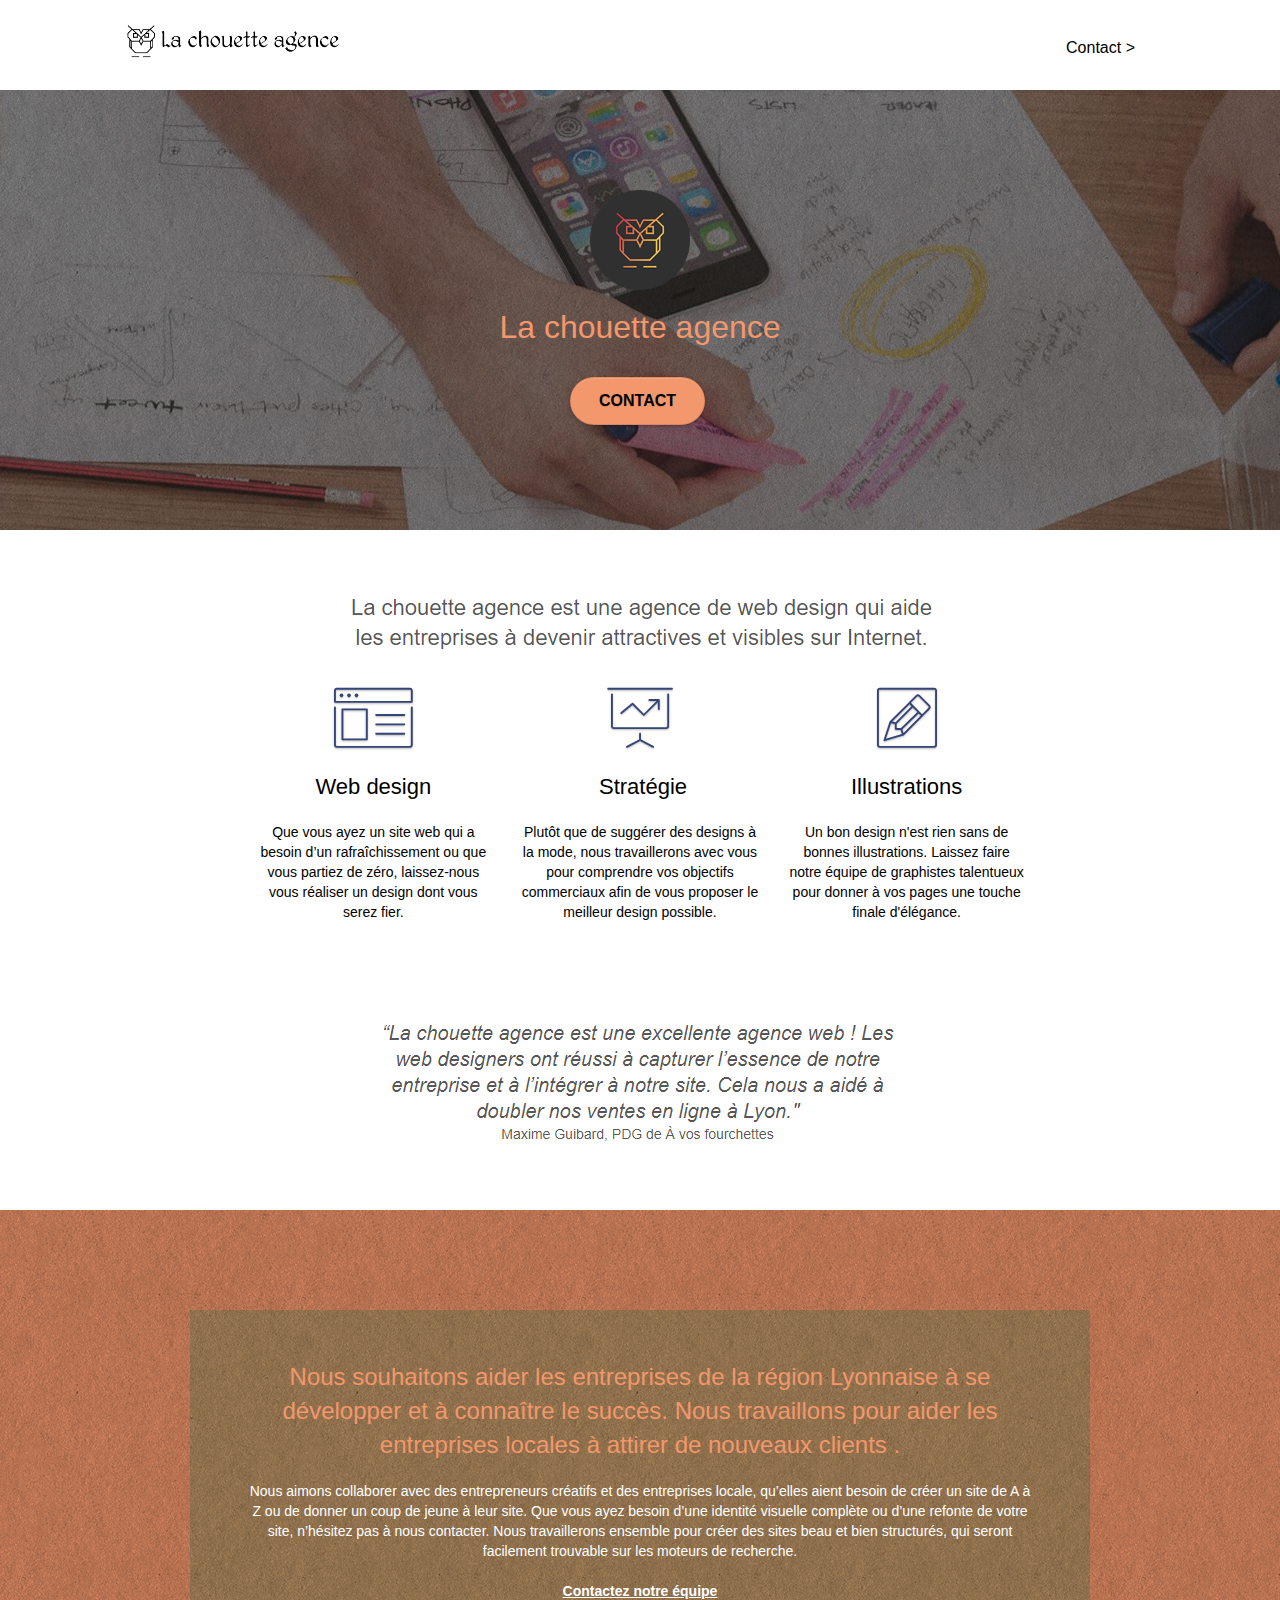
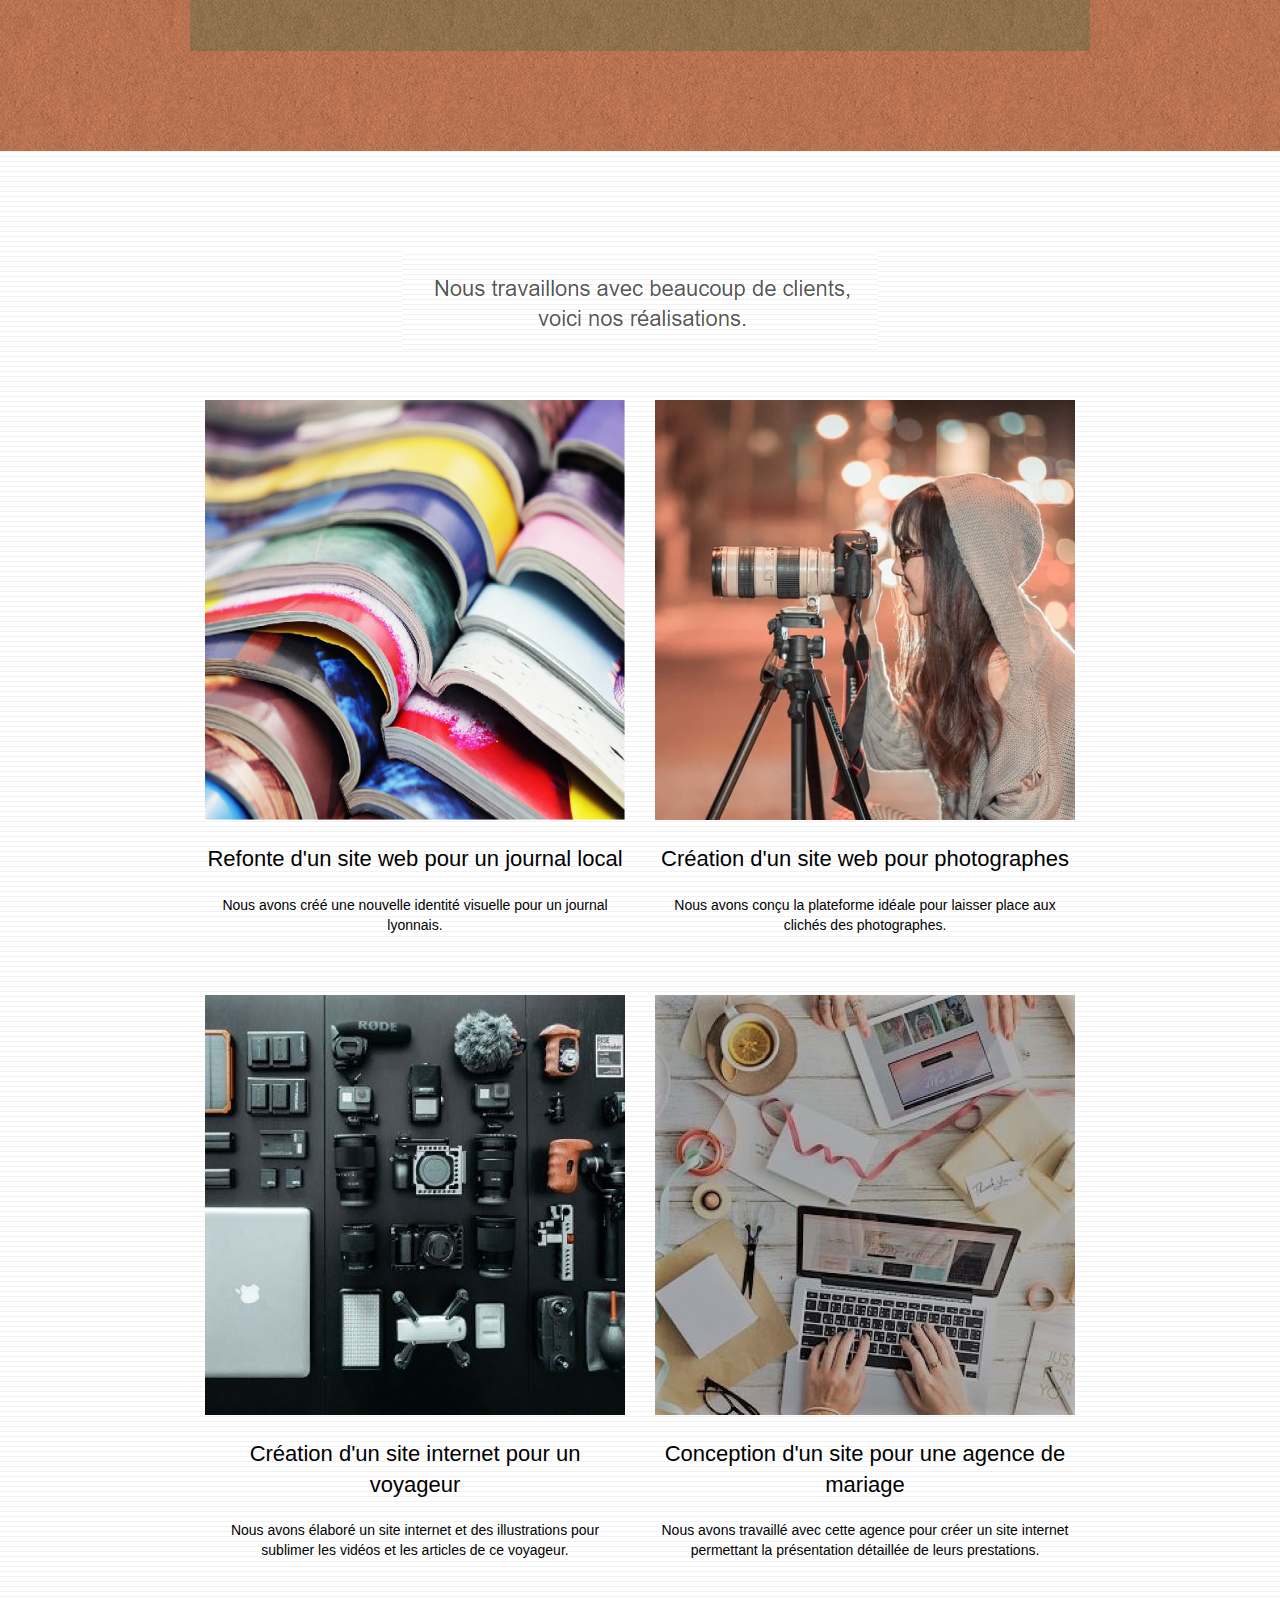
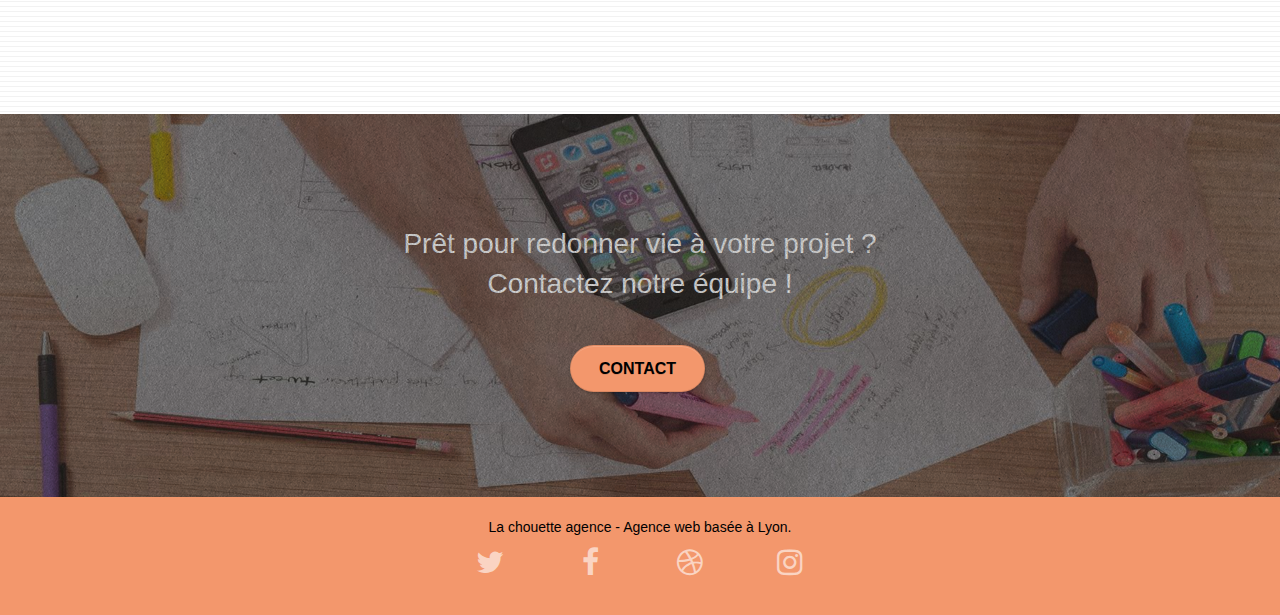
<file: index.html>
<!doctype html>
<html lang="fr">
<head>
    <meta charset="utf-8">
    <meta name="description" content="Agence web design à Lyon : lors de la création d’un site internet d’une entreprise, il est nécessaire de se faire accompagner par une agence webdesign. Si vous souhaitez développer votre activité, faîtes appel à des experts : Entreprise de web design implanté sur la région lyonnaise depuis 2010, nous accompagnons nos clients de A à Z pour leur projet.">
    <meta name="viewport" content="width=device-width, initial-scale=1.0, viewport-fit=cover">
    
	<link rel="shortcut icon" type="image/png" href="favicon.jpg">
	<link rel="stylesheet" href="https://maxcdn.bootstrapcdn.com/bootstrap/3.3.7/css/bootstrap.min.css" integrity="sha384-BVYiiSIFeK1dGmJRAkycuHAHRg32OmUcww7on3RYdg4Va+PmSTsz/K68vbdEjh4u" crossorigin="anonymous">
	<link rel="stylesheet" type="text/css" href="./css/bootstrap.min.css">
	<link rel="stylesheet" type="text/css" href="style.min.css">
	<link rel="stylesheet" type="text/css" href="./css/font-awesome.min.css">
	<link rel="stylesheet" type="text/css" href="./css/et-line.min.css">

    <title>La chouette agence - Accueil</title>
    
<!-- Analytics -->
<!-- Analytics END -->

</head>
<body>
<!-- Principal conteneur -->
<div class="page-container">
    
<!-- bloc-0 -->
<header class="bloc bgc-white l-bloc " id="bloc-0">
	<div class="container bloc-sm">

		<nav class="navbar row">
			<div class="navbar-header">
				<img tabindex="0" src="img/la-chouette-agence.png" alt="Logo n°1 entreprise la chouette agence" height="40" />
				<button id="nav-toggle" type="button" class="ui-navbar-toggle navbar-toggle" data-toggle="collapse" data-target=".navbar-1">
					<span class="sr-only">Toggle navigation</span><span class="icon-bar"></span><span class="icon-bar"></span><span class="icon-bar"></span>
				</button>
			</div>
			<div class="collapse navbar-collapse navbar-1 special-dropdown-nav">
				<ul class="site-navigation nav navbar-nav">
					<li>
						<a href="contact.html">Contact &gt;</a>
					</li>
				</ul>
			</div>
		</nav>
	</div>
</header>
<!-- bloc-0 END -->

<!-- bloc-1-presentation -->
<div class="bloc bgc-dark-slate-blue bg-banniere d-bloc bg-t-edge bloc-bg-texture texture-paper b-parallax" id="bloc-1-hero">
	<div class="container bloc-lg">
		<div class="row tight-width-whitespace">
			<div class="col-sm-12">
				<img src="img/logo.png" class="center-block image-resize-mode" width="100" alt="Logo n°2 entreprise la chouette agence" />
				<h1 class="text-center hero-bloc-text tc-white ">
					La chouette agence
				</h1>
				<div class="text-center">
					<a href="contact.html" class="btn btn-lg btn-clean btn-rd cta-hero btn-atomic-tangerine" id="cta-hero">Contact</a>
				</div>
			</div>
		</div>
	</div>
</div>
<!-- bloc-1-presentation END -->

<!-- bloc-2-services -->
<div class="bloc bgc-white l-bloc" id="bloc-2-services">
	<div class="container bloc-md">
		<div class="row">
			<div class="col-sm-12 text-center">
				<img alt="La chouette agence est une agence de web design qui aide les entreprises à devenir attractives" src="img/title.png" />
			</div>
		</div>
		<div class="row voffset-lg med-width-whitespace">
			<div class="col-sm-4">
				<div class="text-center">
					<span class="et-icon-browser sm-shadow icon-dark-slate-blue icons icon-lg"></span>
				</div>
				<h2 class="mg-md text-center">
					Web design
				</h2>
				<p class="text-center ">
					Que vous ayez un site web qui a besoin d&rsquo;un rafraîchissement ou que vous partiez de zéro, laissez-nous vous réaliser un design dont vous serez fier.
				</p>
			</div>
			<div class="col-sm-4">
				<div class="text-center">
					<span class="et-icon-presentation sm-shadow icon-dark-slate-blue icons icon-lg"></span>
				</div>
				<h2 class="mg-md text-center">
					&nbsp;Stratégie
				</h2>
				<p class="text-center ">
					Plutôt que de suggérer des designs à la mode, nous travaillerons avec vous pour comprendre vos objectifs commerciaux afin de vous proposer le meilleur design possible.<br>
				</p>
			</div>
			<div class="col-sm-4">
				<div class="text-center">
					<span class="et-icon-edit sm-shadow icon-dark-slate-blue icons icon-lg"></span>
				</div>
				<h2 class="mg-md text-center">
					Illustrations
				</h2>
				<p class="text-center ">
					Un bon design n'est rien sans de bonnes illustrations. Laissez faire notre équipe de graphistes talentueux pour donner à vos pages une touche finale d'élégance.
				</p>
			</div>
		</div>
		<div class="row voffset-lg voffset">
			<div class="col-xs-12 col-md-8 col-md-offset-2 text-center">
				<img alt="Avis de Maxime Guibard, PDG de À vos fourchettes !" src="img/citation.png" />
			</div>
		</div>
	</div>
</div>
<!-- bloc-2-services END -->

<!-- bloc-3-what-i-do -->
<div class="bloc tc-white bgc-atomic-tangerine bg-presentation d-bloc bloc-bg-texture texture-paper b-parallax" id="bloc-3-what-i-do">
	<div class="container bloc-lg">
		<div class="row tight-width-whitespace black-background">
			<div class="col-sm-12">
				<h2 class="mg-md text-center tc-white">
					Nous souhaitons aider les entreprises de la région Lyonnaise à se développer et à connaître le succès. Nous travaillons pour aider les entreprises locales à attirer de nouveaux clients .<br>
				</h2>
				<p class="text-center white">
					Nous aimons collaborer avec des entrepreneurs créatifs et des entreprises locale, qu’elles aient besoin de créer un site de A à Z ou de donner un coup de jeune à leur site. Que vous ayez besoin d’une identité visuelle complète ou d’une refonte de votre site, n’hésitez pas à nous contacter. Nous travaillerons ensemble pour créer des sites beau et bien structurés, qui seront facilement trouvable sur les moteurs de recherche. <br><br><a class="ltc-white bold-link" href="contact.html">Contactez notre équipe</a><br>
				</p>
			</div>
		</div>
	</div>
</div>
<!-- bloc-3-what-i-do END -->

<!-- bloc-4-portfolio -->
<div class="bloc bgc-white bg-lines-h2-bg bg-repeat l-bloc" id="bloc-4-portfolio">
	<div class="container bloc-lg">
		<div class="row">
			<div class="col-sm-12 text-center">
				<img alt="Nous travaillons avec beaucoup de clients, voici nos réalisations" src="img/title2.png" />
			</div>
		</div>
		<div class="row tight-width-whitespace portfolio-row">
			<div class="col-sm-6">
				<a  href="#" data-lightbox="img/1.jpg" data-gallery-id="gallery-1" data-caption="Refonte d'un site web pour un journal local" data-frame="snapshot-lb"><img src="img/1.jpg" alt="Refonte site web pour journal local" class="img-responsive portfolio-thumb" /></a>
				<h2 class="mg-md text-center">
					Refonte d'un site web pour un journal local
				</h2>
				<p class="text-center">
					Nous avons créé une nouvelle identité visuelle pour un journal lyonnais.
				</p>
			</div>
			<div class="col-sm-6">
				<a href="#" data-lightbox="img/2.jpg" data-gallery-id="gallery-1" data-caption="Création d'un site web pour photographes" data-frame="snapshot-lb"><img src="img/2.jpg" class="img-responsive portfolio-thumb" alt="Création site web pour photographes" /></a>
				<h2 class="mg-md text-center">
					Création d'un site web pour photographes
				</h2>
				<p class="text-center">
					Nous avons conçu la plateforme idéale pour laisser place aux clichés des photographes.
				</p>
			</div>
		</div>
		<div class="row tight-width-whitespace portfolio-row">
			<div class="col-sm-6">
				<a href="#" data-lightbox="img/3.jpg" data-gallery-id="gallery-1" data-caption="Création d'un site internet pour un voyageur" data-frame="snapshot-lb"><img src="img/3.jpg" class="img-responsive portfolio-thumb" alt="Création site internet pour voyageur"/></a>
				<h2 class="mg-md text-center">
					Création d'un site internet pour un voyageur
				</h2>
				<p class="text-center">
					Nous avons élaboré un site internet et des illustrations pour sublimer les vidéos et les articles de ce voyageur.
				</p>
			</div>
			<div class="col-sm-6">
				<a href="#" data-lightbox="img/4.jpg" data-gallery-id="gallery-1" data-caption="Conception d'un site pour une agence de mariage" data-frame="snapshot-lb"><img src="img/4.jpg" class="img-responsive portfolio-thumb" alt="Conception site pour agence de mariage" /></a>
				<h2 class="mg-md text-center">
					Conception d'un site pour une agence de mariage
				</h2>
				<p class="text-center">
					Nous avons travaillé avec cette agence pour créer un site internet permettant la présentation détaillée de leurs prestations.
				</p>
			</div>
		</div>
	</div>
</div>
<!-- bloc-4-portfolio END -->

<!-- bloc-5-cta -->
<div class="bloc bgc-dark-slate-blue bg-banniere d-bloc bloc-bg-texture texture-paper" id="bloc-5-cta">
	<div class="container bloc-lg">
		<div class="row">
			<h2 class="mg-md text-center tc-white1">
				Prêt pour redonner vie à votre projet ?<br>Contactez notre équipe !
			</h2>
			<div class="col-sm-12 text-center">
				<a href="contact.html" class="btn btn-atomic-tangerine btn-clean btn-rd btn-lg cta-hero">Contact</a>
			</div>
		</div>
	</div>
</div>
<!-- bloc-5-cta END -->

<!-- Footer - bloc-8 -->
<footer class="bloc bgc-atomic-tangerine d-bloc" id="bloc-8">
	<div class="container bloc-sm">
		<div class="row">
			<div class="col-sm-12">
				<p class="text-center black">
					La chouette agence - Agence web basée à Lyon.<br>
				</p>
				<div class="row row-no-gutters social">
					<div class="col-sm-3">
						<div class="text-center">
							<a class="social" href="#"><span class="fa fa-twitter icon-md"></span><p class="lienIcone">*</p></a>
						</div>
					</div>
					<div class="col-sm-3">
						<div class="text-center">
							<a class="social" href="#"><span class="fa fa-facebook icon-md"></span><p class="lienIcone">*</p></a>
						</div>
					</div>
					<div class="col-sm-3">
						<div class="text-center">
							<a class="social" href="#"><span class="fa fa-dribbble icon-md"></span><p class="lienIcone">*</p></a>
						</div>
					</div>
					<div class="col-sm-3">
						<div class="text-center">
							<a class="social" href="#"><span class="fa fa-instagram icon-md"></span><p class="lienIcone">*</p></a>
						</div>
					</div>
				</div>
				<br>
			</div>
		</div>
	</div>
</footer>
<!-- Footer - bloc-8 END -->

</div>
<!-- Principal conteneur END -->
<!--<script src="https://maxcdn.bootstrapcdn.com/bootstrap/3.3.7/js/bootstrap.min.js" integrity="sha384-Tc5IQib027qvyjSMfHjOMaLkfuWVxZxUPnCJA7l2mCWNIpG9mGCD8wGNIcPD7Txa" crossorigin="anonymous"></script>-->
<script src="./js/jquery-2.1.0.min.js"></script>
<script src="./js/bootstrap.min.js"></script>
<script src="./js/blocs.min.js"></script>

</body>
</html>
</file>
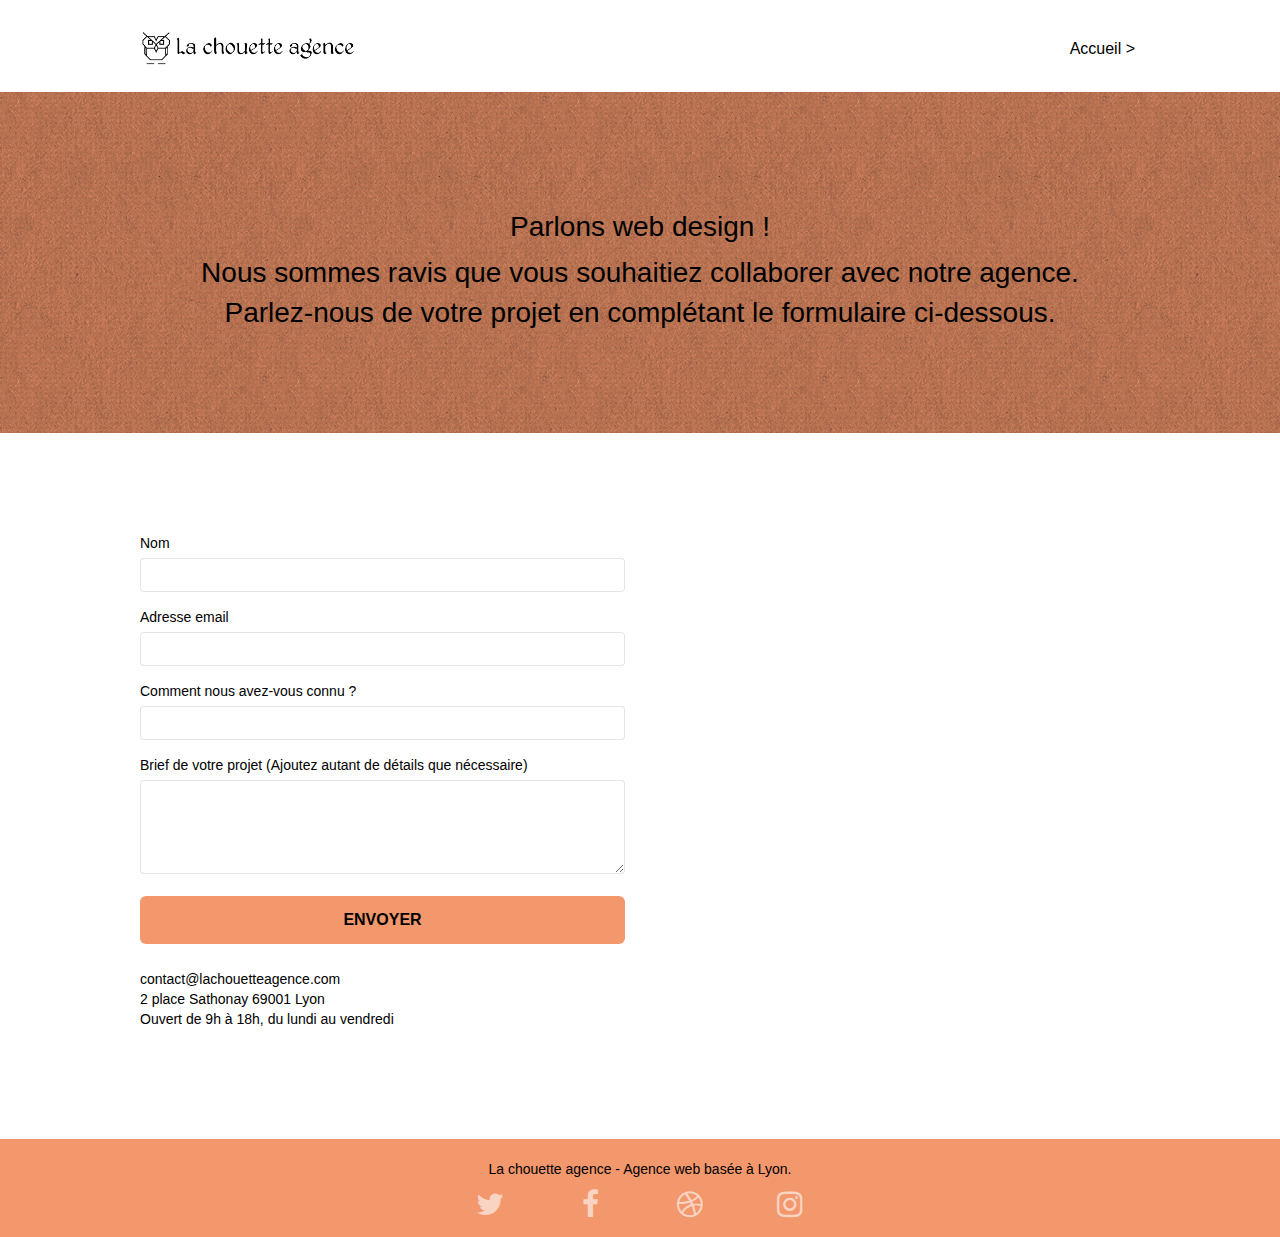
<file: contact.html>
<!doctype html>
<html lang="fr">
<head>
    <meta charset="utf-8">
    <meta name="description" content="Agence web design à Lyon : lors de la création d’un site internet d’une entreprise, il est nécessaire de se faire accompagner par une agence webdesign. Si vous souhaitez développer votre activité, faîtes appel à des experts : Entreprise de web design implanté sur la région lyonnaise depuis 2010, nous accompagnons nos clients de A à Z pour leur projet.">
    <meta name="viewport" content="width=device-width, initial-scale=1.0, viewport-fit=cover">
    
	<link rel="shortcut icon" type="image/png" href="favicon.jpg">
	<link rel="stylesheet" href="https://maxcdn.bootstrapcdn.com/bootstrap/3.3.7/css/bootstrap.min.css" integrity="sha384-BVYiiSIFeK1dGmJRAkycuHAHRg32OmUcww7on3RYdg4Va+PmSTsz/K68vbdEjh4u" crossorigin="anonymous">
	<link rel="stylesheet" type="text/css" href="./css/bootstrap.min.css">
	<link rel="stylesheet" type="text/css" href="style.min.css">
	<link rel="stylesheet" type="text/css" href="./css/font-awesome.min.css">
	<link rel="stylesheet" type="text/css" href="./css/et-line.min.css">
	
    
    <title>La chouette agence - Contact</title>

    
<!-- Analytics -->
 
<!-- Analytics END -->
    
</head>
<body>
<!-- Principal conteneur -->
<div class="page-container">
    
<!-- bloc-0 -->
<header class="bloc bgc-white l-bloc " id="bloc-0">
	<div class="container bloc-sm">
		<nav class="navbar row">
			<div class="navbar-header">
				<a class="navbar-brand" href="index.html"><img src="img/la-chouette-agence.png" alt="atlanta web design logo" height="40" /></a>
				<button id="nav-toggle" type="button" class="ui-navbar-toggle navbar-toggle" data-toggle="collapse" data-target=".navbar-1">
					<span class="sr-only">Toggle navigation</span><span class="icon-bar"></span><span class="icon-bar"></span><span class="icon-bar"></span>
				</button>
			</div>
			<div class="collapse navbar-collapse navbar-1 special-dropdown-nav">
				<ul class="site-navigation nav navbar-nav">
					<li>
						<a href="index.html">Accueil &gt;</a>
					</li>
				</ul>
			</div>
		</nav>
	</div>
</header>
<!-- bloc-0 END -->

<!-- bloc-6 -->
<div class="bloc bg-dots-bg bg-repeat bgc-atomic-tangerine d-bloc bloc-bg-texture texture-paper" id="bloc-6">
	<div class="container bloc-lg">
		<div class="row">
			<div class="col-sm-12">
				<h1 tabindex="0" class="text-center hero-bloc-text tc-black">
					Parlons web design !
				</h1>
				<p class="text-center mg-lg tc-black tight-width-whitespace">
					Nous sommes ravis que vous souhaitiez collaborer avec notre agence.<br>
					Parlez-nous de votre projet en complétant le formulaire ci-dessous.
				</p>
			</div>
		</div>
	</div>
</div>
<!-- bloc-6 END -->

<!-- bloc-7 -->
<div class="bloc bgc-white l-bloc" id="bloc-7">
	<div class="container bloc-lg">
		<div class="row">
			<div class="col-sm-6">
				<form id="form_1" novalidate success-msg="Your message has been sent." fail-msg="Sorry it seems that our mail server is not responding, Sorry for the inconvenience!">
					<div class="form-group">
						<label for="name">
							Nom
						</label>
						<input id="name" class="form-control" required />
					</div>
					<div class="form-group">
						<label for="email">
							Adresse email
						</label>
						<input id="email" class="form-control" type="email" required />
					</div>
					<div class="form-group">
						<label for="input_504">
							Comment nous avez-vous connu ?
						</label>
						<input  class="form-control" type="email" required id="input_504" />
					</div>
					<div class="form-group">
						<label for="message">
							Brief de votre projet (Ajoutez autant de détails que nécessaire)<br>
						</label><textarea id="message" class="form-control" rows="4" cols="50" required></textarea>
					</div> 
					<button class="bloc-button btn btn-lg btn-block cta-hero btn-atomic-tangerine" type="submit">
						Envoyer
					</button>
				</form>
			</div>
		</div>
		<div>
			<p>
				<br><a href="mailto:contact@lachouetteagence.com">contact@lachouetteagence.com</a><br>2 place Sathonay 69001 Lyon<br>Ouvert de 9h à 18h, du lundi au vendredi<br>
			</p>
		</div>

	</div>
</div>
<!-- bloc-7 END -->

<!-- ScrollToTop Button -->
<a  class="bloc-button btn btn-d scrollToTop" onclick="scrollToTarget('1')"><span class="fa fa-chevron-up"></span></a>
<!-- ScrollToTop Button END-->


<!-- Footer - bloc-8 -->
<footer class="bloc bgc-atomic-tangerine d-bloc" id="bloc-8">
	<div class="container bloc-sm">
		<div class="row">
			<div class="col-sm-12">
				<p class="text-center black">
					La chouette agence - Agence web basée à Lyon.<br>
				</p>
				<div class="row row-no-gutters social">
					<div class="col-sm-3">
						<div class="text-center">
							<a class="social" href="#"><span class="fa fa-twitter icon-md"></span><p class="lienIcone">*</p></a>
						</div>
					</div>
					<div class="col-sm-3">
						<div class="text-center">
							<a class="social" href="#"><span class="fa fa-facebook icon-md"></span><p class="lienIcone">*</p></a>
						</div>
					</div>
					<div class="col-sm-3">
						<div class="text-center">
							<a class="social" href="#"><span class="fa fa-dribbble icon-md"></span><p class="lienIcone">*</p></a>
						</div>
					</div>
					<div class="col-sm-3">
						<div class="text-center">
							<a class="social" href="#"><span class="fa fa-instagram icon-md"></span><p class="lienIcone">*</p></a>
						</div>
					</div>
				</div>
			</div>
		</div>
	</div>
</footer>
<!-- Footer - bloc-8 END -->

</div>
<!-- Principal conteneur END -->
    
<script src="./js/jquery-2.1.0.min.js"></script>
<!--<script src="https://maxcdn.bootstrapcdn.com/bootstrap/3.3.7/js/bootstrap.min.js" integrity="sha384-Tc5IQib027qvyjSMfHjOMaLkfuWVxZxUPnCJA7l2mCWNIpG9mGCD8wGNIcPD7Txa" crossorigin="anonymous"></script>-->
<script src="./js/jqBootstrapValidation.min.js"></script>
<script src="./js/formHandler.min.js"></script>

</body>
</html>
</file>
<file: style.min.css>
body{margin:0;padding:0;background:#fff;overflow-x:hidden;-webkit-font-smoothing:antialiased;-moz-osx-font-smoothing:grayscale}a,button{transition:all .3s ease-in-out;outline:0!important}a:hover{text-decoration:none;cursor:pointer}#page-loading-blocs-notifaction{position:fixed;top:0;bottom:0;width:100%;z-index:100000;background:#fff url(img/pageload-spinner.gif) no-repeat center center}.bloc{width:100%;clear:both;background:50% 50% no-repeat;padding:0 50px;-webkit-background-size:cover;-moz-background-size:cover;-o-background-size:cover;background-size:cover;position:relative}.bloc .container{padding-left:0;padding-right:0}.bloc-lg{padding:100px 50px}.bloc-md{padding:50px}.bloc-sm{padding:20px 50px}.bg-b-edge,.bg-bl-edge,.bg-br-edge,.bg-center,.bg-l-edge,.bg-r-edge,.bg-repeat,.bg-t-edge,.bg-tl-edge,.bg-tr-edge{-webkit-background-size:auto!important;-moz-background-size:auto!important;-o-background-size:auto!important;background-size:auto!important}.bg-repeat{background:repeat}.bg-t-edge{background:top no-repeat}.bloc-bg-texture::before{content:"";background-size:2px 2px;position:absolute;top:0;bottom:0;left:0;right:0}.texture-paper::before{background:url(img/texture-paper.png);background-size:280px 280px}.b-parallax{background-attachment:fixed}.d-bloc{color:rgba(0,0,0,1)}.d-bloc button:hover{color:rgba(0,0,0,.8)}.d-bloc .icon-round,.d-bloc .icon-rounded,.d-bloc .icon-semi-rounded-a,.d-bloc .icon-semi-rounded-b,.d-bloc .icon-square{border-color:rgba(255,255,255,.9)}.d-bloc .divider-h span{border-color:rgba(255,255,255,.2)}.d-bloc .a-btn,.d-bloc .navbar a,.d-bloc .navbar-brand,.d-bloc a .icon-lg,.d-bloc a .icon-md,.d-bloc a .icon-sm,.d-bloc a .icon-xl,.d-bloc h1 a,.d-bloc h2 a,.d-bloc h3 a,.d-bloc h4 a,.d-bloc h5 a,.d-bloc h6 a,.d-bloc p a{color:rgba(255,255,255,.6)}.d-bloc .a-btn:hover,.d-bloc .navbar a:hover,.d-bloc .navbar-brand:hover,.d-bloc a:hover .icon-lg,.d-bloc a:hover .icon-md,.d-bloc a:hover .icon-sm,.d-bloc a:hover .icon-xl,.d-bloc h1 a:hover,.d-bloc h2 a:hover,.d-bloc h3 a:hover,.d-bloc h4 a:hover,.d-bloc h5 a:hover,.d-bloc h6 a:hover,.d-bloc p a:hover{color:rgba(255,255,255,1)}.d-bloc .navbar-toggle .icon-bar{background:rgba(255,255,255,1)}.d-bloc .btn-wire,.d-bloc .btn-wire:hover{color:rgba(255,255,255,1);border-color:rgba(255,255,255,1)}.d-bloc .panel{color:rgba(0,0,0,.5)}.d-bloc .panel button:hover{color:rgba(0,0,0,.7)}.d-bloc .panel icon{border-color:rgba(0,0,0,.7)}.d-bloc .panel .divider-h span{border-color:rgba(0,0,0,.1)}.d-bloc .panel .a-btn{color:rgba(0,0,0,.6)}.d-bloc .panel .a-btn:hover{color:rgba(0,0,0,1)}.d-bloc .panel .btn-wire,.d-bloc .panel .btn-wire:hover{color:rgba(0,0,0,.7);border-color:rgba(0,0,0,.3)}.d-bloc .panel,.l-bloc{color:rgba(0,0,0,.5)}.d-bloc .panel button:hover,.l-bloc button:hover{color:rgba(0,0,0,.7)}.l-bloc .icon-round,.l-bloc .icon-rounded,.l-bloc .icon-semi-rounded-a,.l-bloc .icon-semi-rounded-b,.l-bloc .icon-square{border-color:rgba(0,0,0,.7)}.d-bloc .panel .divider-h span,.l-bloc .divider-h span{border-color:rgba(0,0,0,.1)}.d-bloc .panel .a-btn,.l-bloc .a-btn,.l-bloc .navbar a,.l-bloc .navbar-brand,.l-bloc a .icon-lg,.l-bloc a .icon-md,.l-bloc a .icon-sm,.l-bloc a .icon-xl,.l-bloc h1 a,.l-bloc h2 a,.l-bloc h3 a,.l-bloc h4 a,.l-bloc h5 a,.l-bloc h6 a,.l-bloc p a{color:rgba(0,0,0,.6)}.d-bloc .panel .a-btn:hover,.l-bloc .a-btn:hover,.l-bloc .navbar a:hover,.l-bloc .navbar-brand:hover,.l-bloc a:hover .icon-lg,.l-bloc a:hover .icon-md,.l-bloc a:hover .icon-sm,.l-bloc a:hover .icon-xl,.l-bloc h1 a:hover,.l-bloc h2 a:hover,.l-bloc h3 a:hover,.l-bloc h4 a:hover,.l-bloc h5 a:hover,.l-bloc h6 a:hover,.l-bloc p a:hover{color:rgba(0,0,0,1)}.l-bloc .navbar-toggle .icon-bar{color:rgba(0,0,0,.6)}.d-bloc .panel .btn-wire,.d-bloc .panel .btn-wire:hover,.l-bloc .btn-wire,.l-bloc .btn-wire:hover{color:rgba(0,0,0,.7);border-color:rgba(0,0,0,.3)}.voffset{margin-top:30px}.voffset-lg{margin-top:80px}.row-no-gutters{margin-right:0;margin-left:0}.row.row-no-gutters>[class*=" col-"],.row.row-no-gutters>[class^=col-]{padding-right:0;padding-left:0}#bloc-1-hero h1{font-size:32px}.navbar{margin-bottom:0;z-index:1}.navbar-brand{height:auto;padding:3px 15px;font-size:25px;font-weight:400;font-weight:600;line-height:44px}.navbar-brand img{max-height:200px;margin:0 5px 0 0;display:inline}.navbar-brand img[src$=svg]{min-width:100px}.nav-center .navbar-brand img{margin:0}.navbar .nav{padding-top:2px;margin-right:-16px;float:right;z-index:1}.nav>li{float:left;margin-top:4px;font-size:16px}.navbar-nav .open .dropdown-menu>li>a{text-align:inherit}.nav>li a:focus,.nav>li a:hover{background:0 0}.navbar-toggle{margin:10px 10px 0 0;border:0}.navbar-toggle:hover{background:0 0!important}.navbar-toggle .icon-bar{background-color:rgba(0,0,0,.5);width:26px}.nav-invert .navbar .nav{float:left}.nav-invert .navbar-brand,.nav-invert .navbar-header{float:right;position:relative;z-index:2}@media (min-width:768px){.site-navigation{position:absolute;top:50%;right:20px;transform:translate(0,-50%);-webkit-transform:translateY(-50%)}.nav>li .dropdown-menu a,.nav>li .dropdown-menu a:hover{color:#484848}.nav-invert .site-navigation{left:0;right:0}.nav-center{text-align:center}.nav-center .navbar-header{width:100%}.nav-center .nav>li,.nav-center .navbar-brand,.nav-center .navbar-header{float:none;display:inline-block}.nav-center .site-navigation{position:relative;width:100%;right:0;margin-right:0;margin-top:20px}.nav-center.mini-nav .navbar-toggle{float:none;margin:10px auto 0}}.nav>li>.dropdown a{background:0 0!important;display:block;padding:14px 15px}nav .caret{margin:0 5px}.dropdown-menu .dropdown-menu{top:-8px;left:100%}.dropdown-menu .dropmenu-flow-right{top:100%;left:0;margin-left:-1px;border-top-left-radius:0;border-top-right-radius:0}.dropdown-menu .dropdown span{border:4px solid #000;border-top-color:transparent;border-right-color:transparent;border-bottom-color:transparent;margin:6px -5px 0 0!important;float:right}.mg-md{margin-top:10px;margin-bottom:20px}.mg-lg{margin-top:10px;margin-bottom:40px}.btn{margin:0 5px 5px 0}.btn.pull-right{margin:0 0 5px 5px}.btn-d,.btn-d:focus,.btn-d:hover{color:#fff;background:rgba(0,0,0,.3)}button{outline:0!important}.btn-rd{border-radius:40px}.btn-clean{border:1px solid rgba(0,0,0,.08);border-bottom-color:rgba(0,0,0,.1);text-shadow:0 1px 0 rgba(0,0,1,.1);box-shadow:0 1px 3px rgba(0,0,1,.25),inset 0 1px 0 0 rgba(255,255,255,.15)}.icon-md{font-size:30px!important}.icon-lg{font-size:60px!important}.sm-shadow{text-shadow:0 1px 2px rgba(0,0,0,.3)}.panel-sq,.panel-sq .panel-footer,.panel-sq .panel-heading{border-radius:0}.panel-rd{border-radius:30px}.panel-rd .panel-heading{border-radius:29px 29px 0 0}.panel-rd .panel-footer{border-radius:0 0 29px 29px}.form-control{border-color:rgba(0,0,0,.1);box-shadow:none}.scrollToTop{width:40px;height:40px;position:fixed;bottom:20px;right:20px;opacity:0;z-index:500;transition:all .3s ease-in-out}.scrollToTop span{margin-top:6px}.showScrollTop{font-size:14px;opacity:1}a[data-lightbox]{position:relative;display:block;text-align:center}a[data-lightbox]:hover::before{content:"+";font-family:HelveticaNeue-Light,"Helvetica Neue Light","Helvetica Neue",Helvetica,Arial;font-size:32px;width:50px;height:50px;margin-left:-25px;border-radius:50%;background:rgba(0,0,0,.6);color:#fff;font-weight:100;z-index:1;position:absolute;top:50%;transform:translateY(-50%);-webkit-transform:translateY(-50%)}a[data-lightbox]:hover img{opacity:.6;-webkit-animation-fill-mode:none;animation-fill-mode:none}#lightbox-modal{display:flex;align-items:center}#lightbox-modal .modal-dialog{width:90%;max-width:900px;margin:0 auto 0}#lightbox-modal .modal-dialog img{max-height:90vh;margin:0 auto}.lightbox-caption{padding:20px;color:#fff;background:rgba(0,0,0,.5);position:absolute;left:15px;right:15px;bottom:5px}.close-lightbox{color:#fff;font-size:30px;position:absolute;top:20px;right:20px;z-index:20;background:rgba(0,0,0,.5);border:none;line-height:30px;padding:0 9px 5px;opacity:.3}.close-lightbox:hover,.next-lightbox:hover,.prev-lightbox:hover{opacity:1;color:#fff}.next-lightbox,.prev-lightbox{font-size:20px;color:rgba(255,255,255,.9);background:rgba(0,0,0,.5);transition:all .2s ease-in-out;position:absolute;top:45%;z-index:1;opacity:.4}.next-lightbox{padding:6px 8px 1px 13px;right:25px}.prev-lightbox{padding:6px 13px 1px 10px;left:25px}.snapshot-lb .modal-body{padding-bottom:45px}.snapshot-lb .lightbox-caption{padding:0;color:rgba(0,0,0,.5);background:0 0}.btn,a,h1,h2,h3,h4,h5,h6,label,p{font-family:helvetica;font-weight:400;color:#000!important}.container{max-width:1000px}.hero-bloc-text{font-size:38px}.hero-bloc-text-sub{font-size:36px}.statement-bloc-text{line-height:26px;font-style:italic;font-size:20px;text-align:center;font-weight:lighter;max-width:520px;margin:auto auto auto auto}p{font-size:14px}.tight-width-whitespace{max-width:900px;margin:auto auto auto auto}.h1{font-size:20px;font-family:"Open Sans"}.cta-hero{margin-top:22px;color:#fff!important;text-transform:uppercase;padding:12px 28px 12px 28px;font-size:16px;font-weight:700}.social{max-width:400px;margin:auto auto auto auto}h2{font-size:22px;line-height:1.4em}h3{font-size:15px;text-transform:uppercase;font-weight:700;color:#333!important}.med-width-whitespace{max-width:800px;margin:auto auto auto auto;box-shadow:0 0 0 #000}h1{color:#333!important}h4{color:#333!important}.lienIcone{width:1px;height:1px;overflow:hidden;margin:-2px}.icons{margin-bottom:14px;margin-top:24px}.white{color:#fff!important}.black{color:#000!important}.portfolio-thumb{margin-bottom:24px}.portfolio-row{margin-bottom:44px;margin-top:50px}.avatar{box-shadow:0 4px 9px rgba(0,0,0,.3)}.black-background{background-color:rgba(165,147,99,.7);padding:40px 40px 40px 40px}.bold-link{font-weight:900;text-decoration:underline!important}.bgc-white{background-color:#fff}.bgc-dark-slate-blue{background-color:#364577}.bgc-atomic-tangerine{background-color:#f3976c}.tc-white{color:#f3976c!important;font-size:24px}.tc-white1{color:#fff!important;font-size:28px}.tc-black{color:#000!important;font-size:28px}.btn-atomic-tangerine{background:#f3976c;color:#000!important}.btn-atomic-tangerine:hover{background:#c27956!important;color:#000!important}.ltc-white{color:#fff!important}.ltc-white:hover{color:#ccc!important}.ltc-atomic-tangerine{color:#f3976c!important}.ltc-atomic-tangerine:hover{color:#c27956!important}.icon-dark-slate-blue{color:#364577!important;border-color:#364577!important}.bg-dots-bg{background-image:url(img/dots-bg.png)}.bg-lines-h2-bg{background-image:url(img/lines-h2-bg.png)}.bg-banniere{background-image:url(img/la-chouette-agence-banniere.jpg)}.bg-presentation{background-image:url(img/image-de-presentation.jpg)}@media (max-width:1024px){.bloc{padding-left:20px;padding-right:20px}.bloc-tile-2.full-width-bloc .container,.bloc-tile-3.full-width-bloc .container,.bloc-tile-4.full-width-bloc .container,.bloc.full-width-bloc{padding-left:0;padding-right:0}}@media (max-width:992px) and (min-width:768px){.navbar .nav{max-width:80%}.nav-center.navbar .nav{max-width:100%}}@media only screen and (min-width:768px) and (max-width:1024px) and (orientation:landscape){.b-parallax{background-attachment:scroll}}@media only screen and (min-width:1024px) and (max-width:1366px) and (-webkit-min-device-pixel-ratio:1.5){.b-parallax{background-attachment:scroll}}@media (max-width:991px){.container{width:100%}.b-parallax{background-attachment:scroll}#hero-bloc,.page-container{overflow-x:hidden;position:relative}.bloc-group,.bloc-group .bloc{display:block;width:100%}.bloc-fill-screen .fill-bloc-bottom-edge,.bloc-fill-screen .fill-bloc-top-edge{padding:0 20px}}@media (max-width:767px){.page-container{overflow-x:hidden;position:relative}#disqus_thread,h1,h2,h3,h4,h5,h6,p{padding-left:10px!important;padding-right:10px!important}.b-parallax{background-attachment:scroll}.navbar .nav{padding-top:0;border-top:1px solid rgba(0,0,0,.2);float:none!important}.navbar.row{margin-left:0;margin-right:0}.site-navigation{position:inherit;transform:none;-webkit-transform:none;-ms-transform:none}.nav>li{margin-top:0;border-bottom:1px solid rgba(0,0,0,.1);background:rgba(0,0,0,.05);text-align:left;padding-left:15px;width:100%}.nav>li:hover{background:rgba(0,0,0,.08)}.dropdown .dropdown a .caret{float:none;margin:5px 0 0 10px!important;border:4px solid #000;border-bottom-color:transparent;border-right-color:transparent;border-left-color:transparent}#hero-bloc .navbar .nav{background:rgba(0,0,0,.8)}#hero-bloc .navbar .nav a{color:rgba(255,255,255,.6)}.hero{padding:50px 0}.hero-nav{left:-1px;right:-1px}.navbar-collapse{padding:0;overflow-x:hidden;-webkit-box-shadow:none;box-shadow:none}.navbar-brand img{max-height:40px;width:auto}.nav-invert .navbar-header{float:none;width:100%}.nav-invert .navbar-toggle{float:left;margin-left:10px}.bloc{padding-left:0;padding-right:0}.bloc-lg,.bloc-xl,.bloc-xxl{padding:40px 0}.bloc-md,.bloc-sm{padding-left:0;padding-right:0}.bloc-fill-screen .fill-bloc-bottom-edge,.bloc-fill-screen .fill-bloc-top-edge,.bloc-tile-2 .container,.bloc-tile-3 .container,.bloc-tile-4 .container{padding-left:0;padding-right:0}.a-block{padding:0 10px}.btn-dwn{display:none}.voffset{margin-top:5px}.voffset-md{margin-top:20px}.voffset-lg{margin-top:30px}form{padding:5px}.close-lightbox{display:inline-block}.blocsapp-device-iphone5{background-size:216px 425px;padding-top:60px;width:216px;height:425px}.blocsapp-device-iphone5 img{width:180px;height:320px}}@media (max-width:400px){.bloc{padding-left:0;padding-right:0}}@media (max-width:767px){.bloc-mob-center-text{text-align:center}}
</file>
